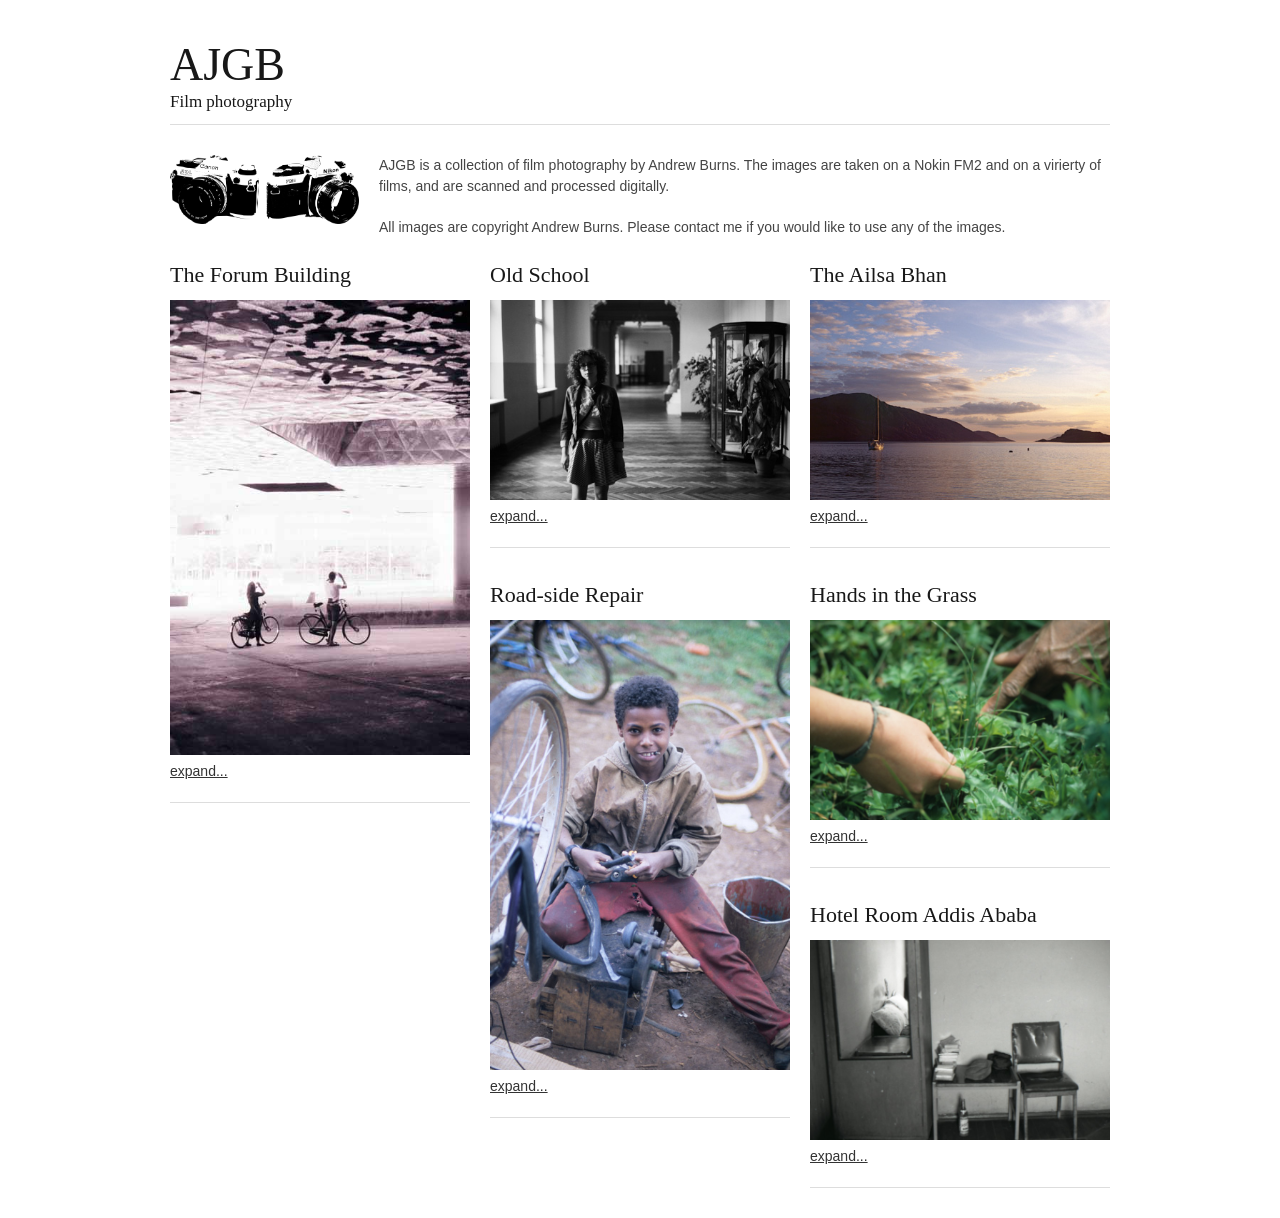
<file: index.html>
<!DOCTYPE html>
<!--[if lt IE 7 ]><html class="ie ie6" lang="en"> <![endif]-->
<!--[if IE 7 ]><html class="ie ie7" lang="en"> <![endif]-->
<!--[if IE 8 ]><html class="ie ie8" lang="en"> <![endif]-->
<!--[if (gte IE 9)|!(IE)]><!--><html lang="en"> <!--<![endif]-->
<head>

	<!-- Basic Page Needs
  ================================================== -->
	<meta charset="utf-8">
	<title>AJGB film photography</title>
	<meta name="description" content="">
	<meta name="author" content="Andrew Burns">

	<!-- Mobile Specific Metas
  ================================================== -->
	<meta name="viewport" content="width=device-width, initial-scale=1, maximum-scale=1">

	<!-- CSS
  ================================================== -->
	<link rel="stylesheet" href="stylesheets/base.css">
	<link rel="stylesheet" href="stylesheets/skeleton.css">
	<link rel="stylesheet" href="stylesheets/layout.css">

	<!--[if lt IE 9]>
		<script src="http://html5shim.googlecode.com/svn/trunk/html5.js"></script>
	<![endif]-->

	<!-- Favicons
	================================================== -->
	<link rel="shortcut icon" href="images/favicon.ico">
	<link rel="apple-touch-icon" href="images/apple-touch-icon.png">
	<link rel="apple-touch-icon" sizes="72x72" href="images/apple-touch-icon-72x72.png">
	<link rel="apple-touch-icon" sizes="114x114" href="images/apple-touch-icon-114x114.png">

</head>
<body>


	<!-- Primary Page Layout
	================================================== -->

	<!-- Delete everything in this .container and get started on your own site! -->

	<div class="container">
		<div class="sixteen columns">
			<h1 class="remove-bottom" style="margin-top: 40px">AJGB</h1>
			<h5>Film photography</h5>
			<hr />
		<img src="images/cameras.png" alt="cameras" style="width: 189px; margin-right: 20px;" align="left">
		<p>AJGB is a collection of film photography by Andrew Burns. The images are taken on a Nokin FM2 and on a virierty of films, and are scanned and processed digitally.</p>
		<p>All images are copyright Andrew Burns. Please contact me if you would like to use any of the images.</p>
		</div>
		<div id="the-forum-building" class="one-third column feature">
			<h3>The Forum Building</h3>
			<a href="20140806-post-0001.html">
				<img src="images/thumbnails/20140806-blog_image-0001.jpg">
				<p>expand...</p>
			</a>
			<hr />
		</div>
		<div id="old-school" class="one-third column feature">
			<h3>Old School</h3>
			<a href="20140806-post-0002.html">
				<img src="images/thumbnails/20140806-blog_image-0002.jpg">
				<p>expand...</p>
			</a>
			<hr />
		</div>
		<div id="the-ailsa-bhan" class="one-third column feature">
			<h3>The Ailsa Bhan</h3>
			<a href="20140816-post-0003.html">
				<img src="images/thumbnails/20140816-blog_image-0003.jpg">
				<p>expand...</p>
			</a>
			<hr />
		</div>
		<div id="road-side-repair" class="one-third column feature">
			<h3>Road-side Repair</h3>
			<a href="20140816-post-0004.html">
				<img src="images/thumbnails/20140816-blog_image-0004.jpg">
				<p>expand...</p>
			</a>
			<hr />
		</div>
		<div id="hands-in-the-grass" class="one-third column feature">
			<h3>Hands in the Grass</h3>
			<a href="20261115-post-0005.html">
				<img src="images/thumbnails/20261118-blog_image-0005.jpg">
				<p>expand...</p>
			</a>
			<hr />
		</div>
		<div id="hotel-room-addis-ababa" class="one-third column feature">
			<h3>Hotel Room Addis Ababa</h3>
			<a href="20261115-post-0006.html">
				<img src="images/thumbnails/20261118-blog_image-0006.jpg">
				<p>expand...</p>
			</a>
			<hr />
		</div>
	</div><!-- container -->


<!-- End Document
================================================== -->
</body>
</html>

<!-- Java Scripts
================================================== -->
<script>
  (function(i,s,o,g,r,a,m){i['GoogleAnalyticsObject']=r;i[r]=i[r]||function(){
  (i[r].q=i[r].q||[]).push(arguments)},i[r].l=1*new Date();a=s.createElement(o),
  m=s.getElementsByTagName(o)[0];a.async=1;a.src=g;m.parentNode.insertBefore(a,m)
  })(window,document,'script','//www.google-analytics.com/analytics.js','ga');

  ga('create', 'UA-6779335-5', 'auto');
  ga('send', 'pageview');

</script>
</file>
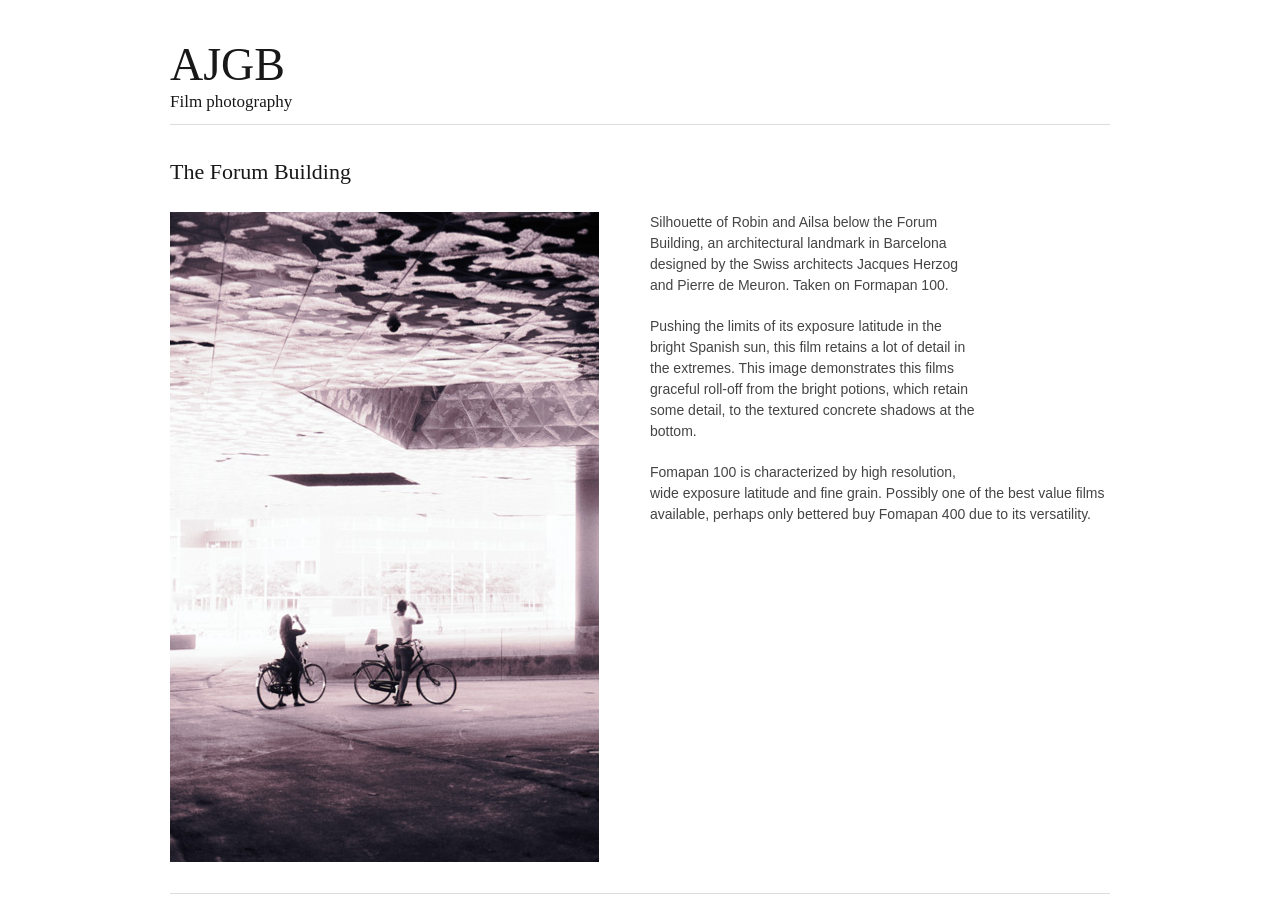
<file: 20140806-post-0001.html>
<!DOCTYPE html>
<!--[if lt IE 7 ]><html class="ie ie6" lang="en"> <![endif]-->
<!--[if IE 7 ]><html class="ie ie7" lang="en"> <![endif]-->
<!--[if IE 8 ]><html class="ie ie8" lang="en"> <![endif]-->
<!--[if (gte IE 9)|!(IE)]><!--><html lang="en"> <!--<![endif]-->
<head>

	<!-- Basic Page Needs
  ================================================== -->
	<meta charset="utf-8">
	<title>AJGB film photography</title>
	<meta name="description" content="">
	<meta name="author" content="Andrew Burns">

	<!-- Mobile Specific Metas
  ================================================== -->
	<meta name="viewport" content="width=device-width, initial-scale=1, maximum-scale=1">

	<!-- CSS
  ================================================== -->
	<link rel="stylesheet" href="stylesheets/base.css">
	<link rel="stylesheet" href="stylesheets/skeleton.css">
	<link rel="stylesheet" href="stylesheets/layout.css">

	<!--[if lt IE 9]>
		<script src="http://html5shim.googlecode.com/svn/trunk/html5.js"></script>
	<![endif]-->

	<!-- Favicons
	================================================== -->
	<link rel="shortcut icon" href="images/favicon.ico">
	<link rel="apple-touch-icon" href="images/apple-touch-icon.png">
	<link rel="apple-touch-icon" sizes="72x72" href="images/apple-touch-icon-72x72.png">
	<link rel="apple-touch-icon" sizes="114x114" href="images/apple-touch-icon-114x114.png">
	
	<!-- Open Graph tags
	================================================== -->
	<meta property="og:title" content="The Forum Building" />
	<meta property="og:url" content="http://andrew.jgburns.net/20140806-post-0001.html" />
	<meta property="og:description" content="Silhouette of Robin and Ailsa below the Form Building, an architectural landmark in Barcelona designed by the Swiss architects Jacques Herzog and Pierre de Meuron. Taken on Formapan 100." />
	<meta property="fb:app_id" content="806326672734657" />
	<meta property="og:image" content="http://andrew.jgburns.net/images/blog/20140806-blog_image-0001.jpg" />

</head>
<body>



	<!-- Primary Page Layout
	================================================== -->

	<!-- Delete everything in this .container and get started on your own site! -->

	<div class="container">
		<div class="sixteen columns">
			<h1 class="remove-bottom" style="margin-top: 40px">AJGB</h1>
			<h5>Film photography</h5>
			<hr />
			<h3>The Forum Building</h3>
			<div class="fb-like" data-href="http://andrew.jgburns.net/20140806-post-0001.html" data-layout="standard" data-action="like" data-show-faces="false" data-share="true"></div>
		</div>
		<div class="eight columns post">
			<a href="index.html#the-forum-building">
				<img src="images/blog/20140806-blog_image-0001.jpg">
			</a>
		</div>
		<div class="eight columns post">
			<iframe class="affiliate" style="width:120px;height:240px;" marginwidth="0" marginheight="0" scrolling="no" frameborder="0" src="//ws-eu.amazon-adsystem.com/widgets/q?ServiceVersion=20070822&OneJS=1&Operation=GetAdHtml&MarketPlace=GB&source=ac&ref=tf_til&ad_type=product_link&tracking_id=ajgfilpho-21&marketplace=amazon&region=GB&placement=B00K0ITX46&asins=B00K0ITX46&linkId=&show_border=true&link_opens_in_new_window=true"></iframe>
			<p>
				Silhouette of Robin and Ailsa below the Forum Building, an architectural landmark in Barcelona designed by the Swiss architects Jacques Herzog and Pierre de Meuron. Taken on Formapan 100.
			</p>
			<p>
				Pushing the limits of its exposure latitude in the bright Spanish sun, this film retains a lot of detail in the extremes. This image demonstrates this films graceful roll-off from the bright potions, which retain some detail, to the textured concrete shadows at the bottom.
			</p>
			<p>
				Fomapan 100 is characterized by high resolution, wide exposure latitude and fine grain. Possibly one of the best value films available, perhaps only bettered buy Fomapan 400 due to its versatility.
			</p>
		</div>
		<div class="sixteen columns">
			<hr />
		</div>
	</div><!-- container -->


<!-- End Document
================================================== -->
</body>
</html>

<!-- Java Scripts
================================================== -->
<script>
(function(d, s, id) {
  var js, fjs = d.getElementsByTagName(s)[0];
  if (d.getElementById(id)) return;
  js = d.createElement(s); js.id = id;
  js.src = "//connect.facebook.net/en_GB/sdk.js#xfbml=1&appId=806326672734657&version=v2.0";
  fjs.parentNode.insertBefore(js, fjs);
}(document, 'script', 'facebook-jssdk'));
</script>
<script>
  (function(i,s,o,g,r,a,m){i['GoogleAnalyticsObject']=r;i[r]=i[r]||function(){
  (i[r].q=i[r].q||[]).push(arguments)},i[r].l=1*new Date();a=s.createElement(o),
  m=s.getElementsByTagName(o)[0];a.async=1;a.src=g;m.parentNode.insertBefore(a,m)
  })(window,document,'script','//www.google-analytics.com/analytics.js','ga');

  ga('create', 'UA-6779335-5', 'auto');
  ga('send', 'pageview');

</script>
</file>
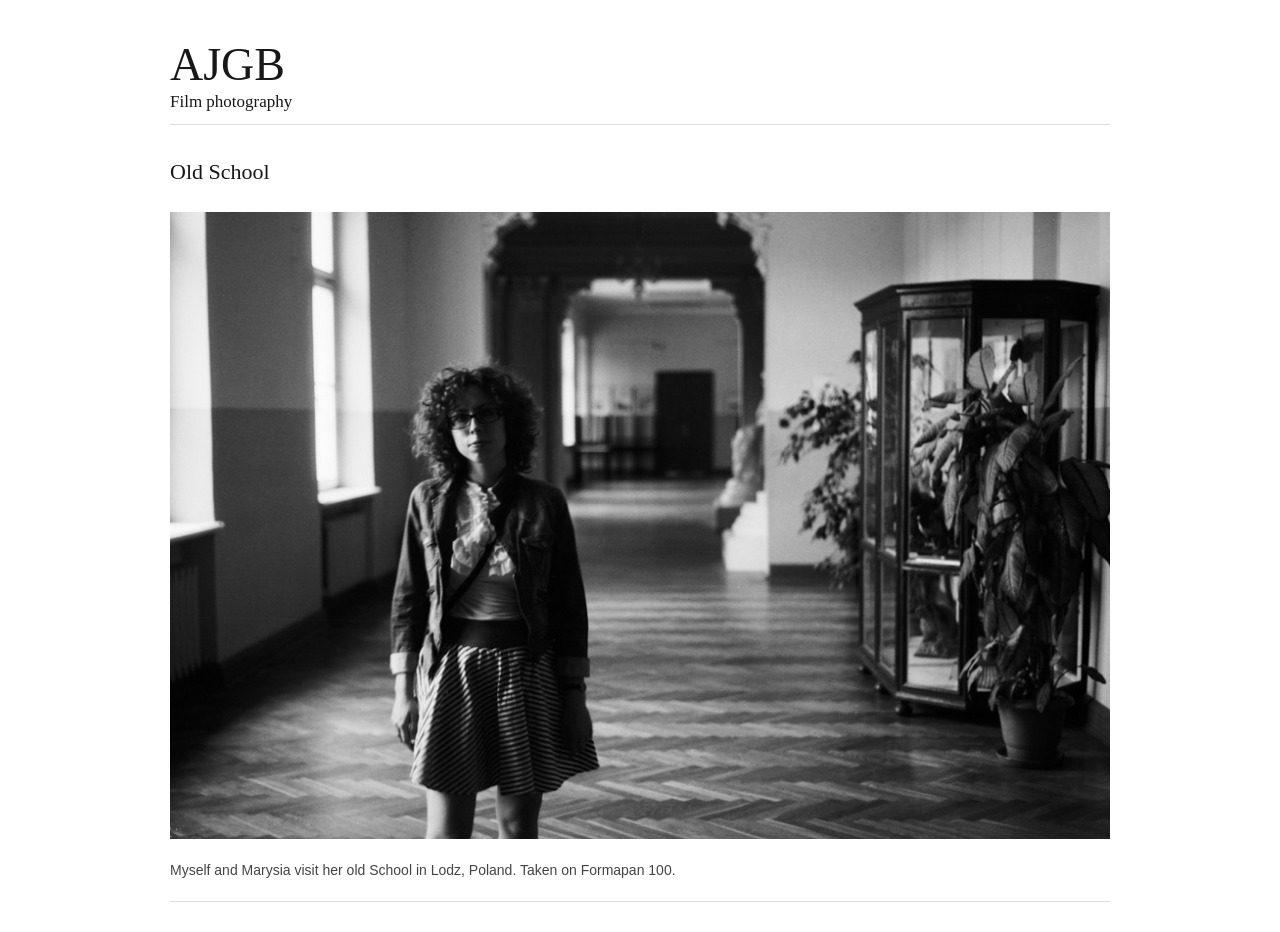
<file: 20140806-post-0002.html>
<!DOCTYPE html>
<!--[if lt IE 7 ]><html class="ie ie6" lang="en"> <![endif]-->
<!--[if IE 7 ]><html class="ie ie7" lang="en"> <![endif]-->
<!--[if IE 8 ]><html class="ie ie8" lang="en"> <![endif]-->
<!--[if (gte IE 9)|!(IE)]><!--><html lang="en"> <!--<![endif]-->
<head>

	<!-- Basic Page Needs
  ================================================== -->
	<meta charset="utf-8">
	<title>AJGB film photography</title>
	<meta name="description" content="">
	<meta name="author" content="Andrew Burns">

	<!-- Mobile Specific Metas
  ================================================== -->
	<meta name="viewport" content="width=device-width, initial-scale=1, maximum-scale=1">

	<!-- CSS
  ================================================== -->
	<link rel="stylesheet" href="stylesheets/base.css">
	<link rel="stylesheet" href="stylesheets/skeleton.css">
	<link rel="stylesheet" href="stylesheets/layout.css">

	<!--[if lt IE 9]>
		<script src="http://html5shim.googlecode.com/svn/trunk/html5.js"></script>
	<![endif]-->

	<!-- Favicons
	================================================== -->
	<link rel="shortcut icon" href="images/favicon.ico">
	<link rel="apple-touch-icon" href="images/apple-touch-icon.png">
	<link rel="apple-touch-icon" sizes="72x72" href="images/apple-touch-icon-72x72.png">
	<link rel="apple-touch-icon" sizes="114x114" href="images/apple-touch-icon-114x114.png">
	
	<!-- Open Graph tags
	================================================== -->
	<meta property="og:title" content="Old school" />
	<meta property="og:url" content="http://andrew.jgburns.net/20140806-post-0002.html" />
	<meta property="og:description" content="Myself and Marysia visit her old School in Lodz, Poland. Taken on Formapan 100." />
	<meta property="fb:app_id" content="806326672734657" />
	<meta property="og:image" content="http://andrew.jgburns.net/images/blog/20140806-blog_image-0002.jpg" />

	
</head>
<body>
<div id="fb-root"></div>


	<!-- Primary Page Layout
	================================================== -->

	<!-- Delete everything in this .container and get started on your own site! -->

	<div class="container">
		<div class="sixteen columns">
			<h1 class="remove-bottom" style="margin-top: 40px">AJGB</h1>
			<h5>Film photography</h5>
			<hr />
			<h3>Old School</h3>
			<div class="fb-like" data-href="http://andrew.jgburns.net/20140806-post-0002.html" data-layout="standard" data-action="like" data-show-faces="false" data-share="true"></div>
		</div>
		<div class="sixteen columns post">
			<a href="index.html#old-school">
				<img src="images/blog/20140806-blog_image-0002.jpg">
			</a>
		</div>
		<div class="sixteen columns post">
			<p>Myself and Marysia visit her old School in Lodz, Poland. Taken  on Formapan 100.</p>
			<hr />
		</div>
	</div><!-- container -->


<!-- End Document
================================================== -->
</body>
</html>

<!-- Java Scripts
================================================== -->
<script>
(function(d, s, id) {
  var js, fjs = d.getElementsByTagName(s)[0];
  if (d.getElementById(id)) return;
  js = d.createElement(s); js.id = id;
  js.src = "//connect.facebook.net/en_GB/sdk.js#xfbml=1&appId=806326672734657&version=v2.0";
  fjs.parentNode.insertBefore(js, fjs);
}(document, 'script', 'facebook-jssdk'));
</script>
<script>
  (function(i,s,o,g,r,a,m){i['GoogleAnalyticsObject']=r;i[r]=i[r]||function(){
  (i[r].q=i[r].q||[]).push(arguments)},i[r].l=1*new Date();a=s.createElement(o),
  m=s.getElementsByTagName(o)[0];a.async=1;a.src=g;m.parentNode.insertBefore(a,m)
  })(window,document,'script','//www.google-analytics.com/analytics.js','ga');

  ga('create', 'UA-6779335-5', 'auto');
  ga('send', 'pageview');

</script>
</file>
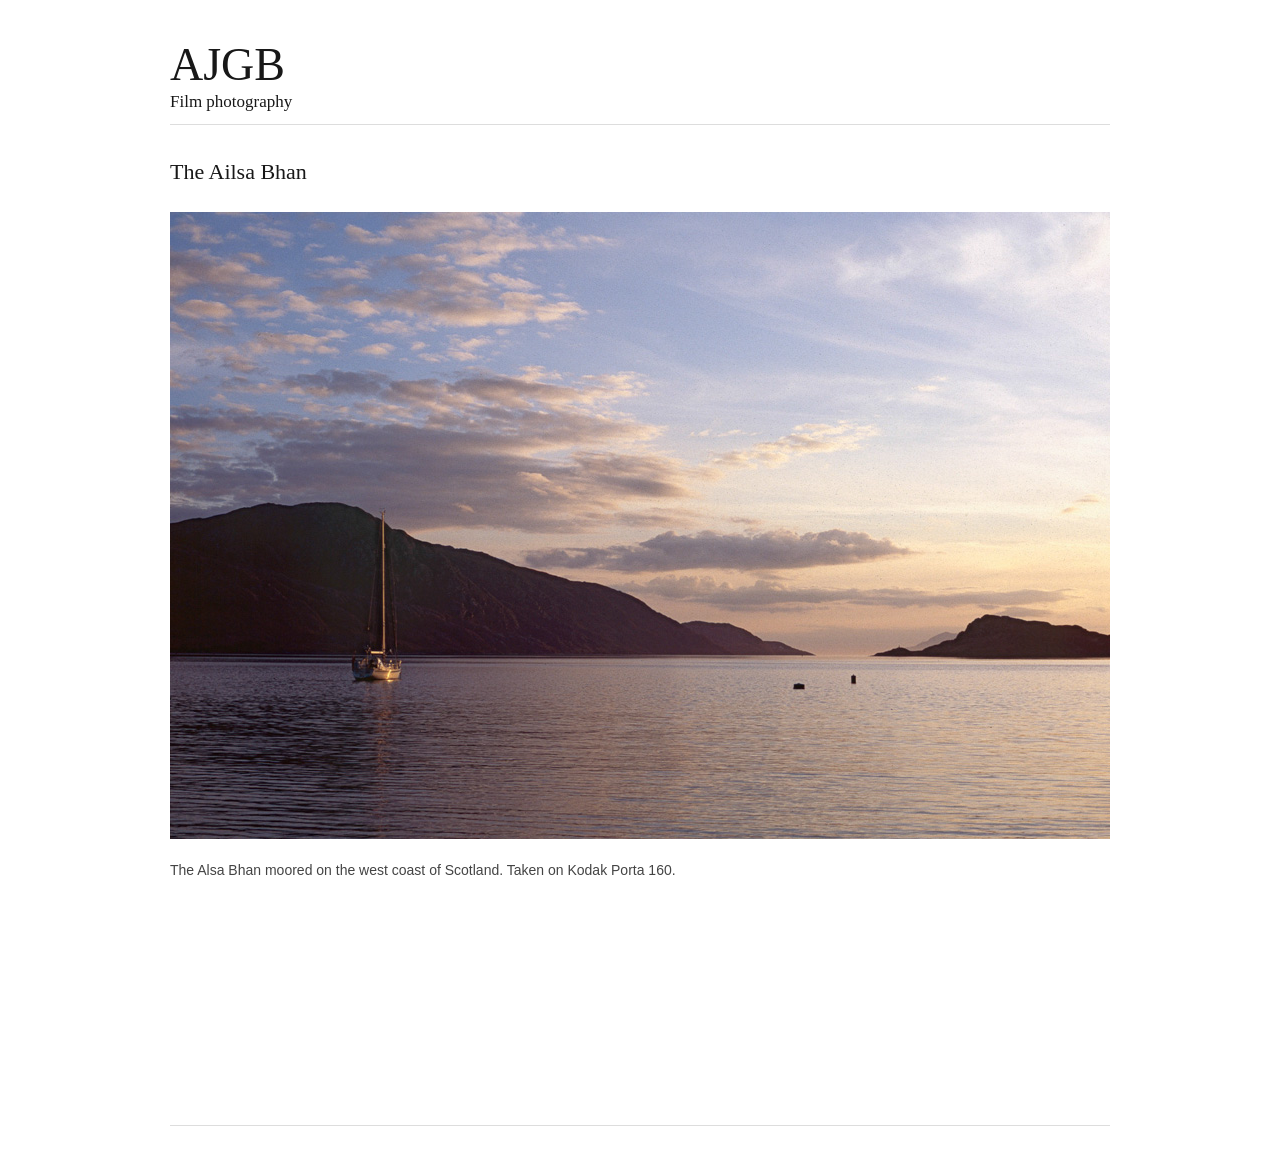
<file: 20140816-post-0003.html>
<!DOCTYPE html>
<!--[if lt IE 7 ]><html class="ie ie6" lang="en"> <![endif]-->
<!--[if IE 7 ]><html class="ie ie7" lang="en"> <![endif]-->
<!--[if IE 8 ]><html class="ie ie8" lang="en"> <![endif]-->
<!--[if (gte IE 9)|!(IE)]><!--><html lang="en"> <!--<![endif]-->
<head>

	<!-- Basic Page Needs
  ================================================== -->
	<meta charset="utf-8">
	<title>AJGB film photography</title>
	<meta name="description" content="">
	<meta name="author" content="Andrew Burns">

	<!-- Mobile Specific Metas
  ================================================== -->
	<meta name="viewport" content="width=device-width, initial-scale=1, maximum-scale=1">

	<!-- CSS
  ================================================== -->
	<link rel="stylesheet" href="stylesheets/base.css">
	<link rel="stylesheet" href="stylesheets/skeleton.css">
	<link rel="stylesheet" href="stylesheets/layout.css">

	<!--[if lt IE 9]>
		<script src="http://html5shim.googlecode.com/svn/trunk/html5.js"></script>
	<![endif]-->

	<!-- Favicons
	================================================== -->
	<link rel="shortcut icon" href="images/favicon.ico">
	<link rel="apple-touch-icon" href="images/apple-touch-icon.png">
	<link rel="apple-touch-icon" sizes="72x72" href="images/apple-touch-icon-72x72.png">
	<link rel="apple-touch-icon" sizes="114x114" href="images/apple-touch-icon-114x114.png">
	
	<!-- Open Graph tags
	================================================== -->
	<meta property="og:title" content="Ailsa Bhan" />
	<meta property="og:url" content="http://andrew.jgburns.net/20140816-post-0003.html" />
	<meta property="og:description" content="The Alsa Bhan moored on the west coast of Scotland. Taken  on Kodak Porta 160." />
	<meta property="fb:app_id" content="806326672734657" />
	<meta property="og:image" content="http://andrew.jgburns.net/images/blog/20140816-blog_image-0003.jpg" />

	
</head>
<body>
<div id="fb-root"></div>


	<!-- Primary Page Layout
	================================================== -->

	<!-- Delete everything in this .container and get started on your own site! -->

	<div class="container">
		<div class="sixteen columns">
			<h1 class="remove-bottom" style="margin-top: 40px">AJGB</h1>
			<h5>Film photography</h5>
			<hr />
			<h3>The Ailsa Bhan</h3>
			<div class="fb-like" data-href="http://andrew.jgburns.net/20140816-post-0003.html" data-layout="standard" data-action="like" data-show-faces="false" data-share="true"></div>
		</div>
		<div class="sixteen columns post">
			<a href="index.html#the-ailsa-bhan">
				<img src="images/blog/20140816-blog_image-0003.jpg">
			</a>
		</div>
		<div class="sixteen columns post">
			<iframe class="affiliate" style="width:120px;height:240px;" marginwidth="0" marginheight="0" scrolling="no" frameborder="0" src="//ws-eu.amazon-adsystem.com/widgets/q?ServiceVersion=20070822&OneJS=1&Operation=GetAdHtml&MarketPlace=GB&source=ac&ref=tf_til&ad_type=product_link&tracking_id=ajgfilpho-21&marketplace=amazon&region=GB&placement=B004RIC11C&asins=B004RIC11C&linkId=&show_border=true&link_opens_in_new_window=true"></iframe>
			<p>The Alsa Bhan moored on the west coast of Scotland. Taken  on Kodak Porta 160.</p>
		</div>
		<div class="sixteen columns">
			<hr />
		</div>
	</div><!-- container -->


<!-- End Document
================================================== -->
</body>
</html>

<!-- Java Scripts
================================================== -->
<script>
(function(d, s, id) {
  var js, fjs = d.getElementsByTagName(s)[0];
  if (d.getElementById(id)) return;
  js = d.createElement(s); js.id = id;
  js.src = "//connect.facebook.net/en_GB/sdk.js#xfbml=1&appId=806326672734657&version=v2.0";
  fjs.parentNode.insertBefore(js, fjs);
}(document, 'script', 'facebook-jssdk'));
</script>
<script>
  (function(i,s,o,g,r,a,m){i['GoogleAnalyticsObject']=r;i[r]=i[r]||function(){
  (i[r].q=i[r].q||[]).push(arguments)},i[r].l=1*new Date();a=s.createElement(o),
  m=s.getElementsByTagName(o)[0];a.async=1;a.src=g;m.parentNode.insertBefore(a,m)
  })(window,document,'script','//www.google-analytics.com/analytics.js','ga');

  ga('create', 'UA-6779335-5', 'auto');
  ga('send', 'pageview');

</script>
</file>
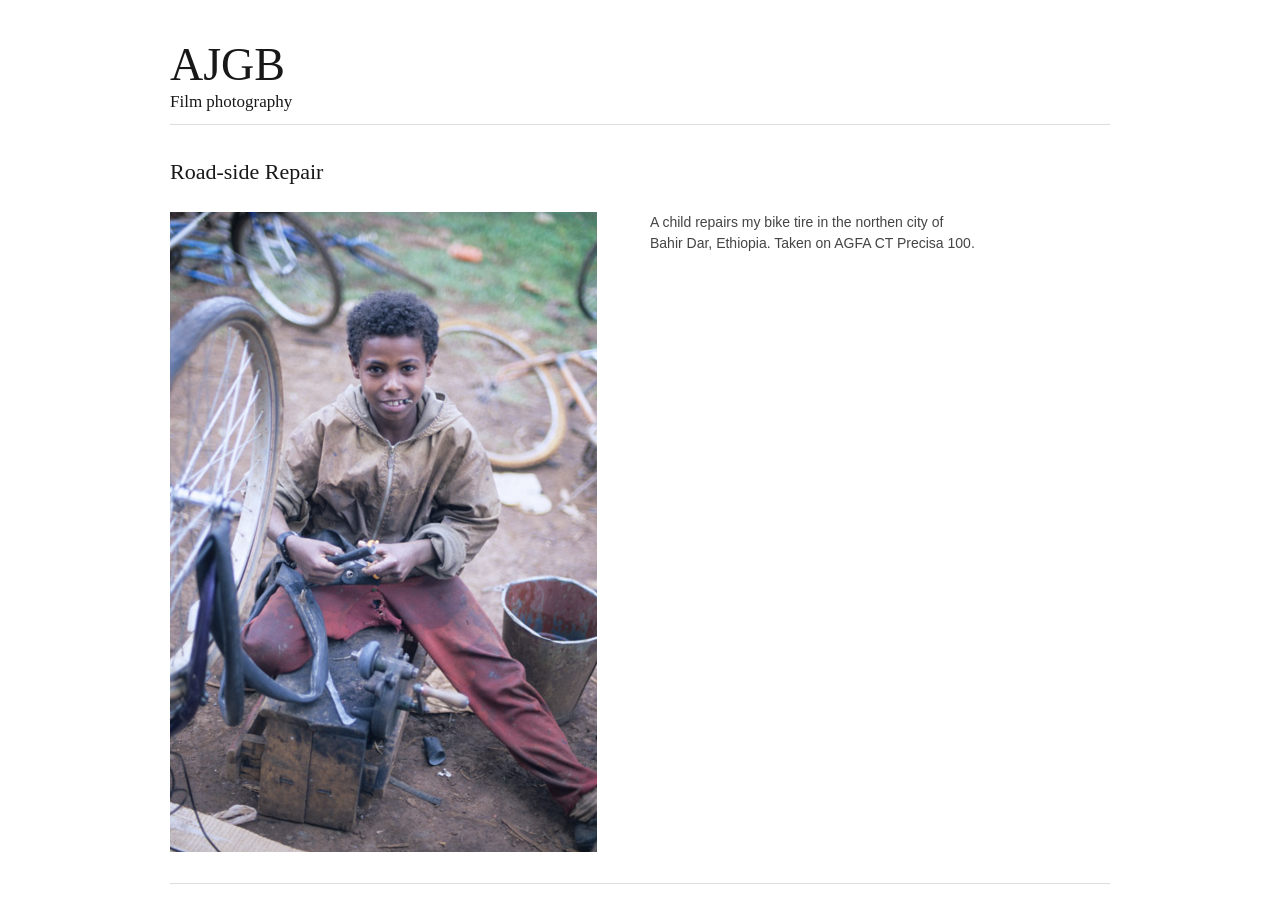
<file: 20140816-post-0004.html>
<!DOCTYPE html>
<!--[if lt IE 7 ]><html class="ie ie6" lang="en"> <![endif]-->
<!--[if IE 7 ]><html class="ie ie7" lang="en"> <![endif]-->
<!--[if IE 8 ]><html class="ie ie8" lang="en"> <![endif]-->
<!--[if (gte IE 9)|!(IE)]><!--><html lang="en"> <!--<![endif]-->
<head>

	<!-- Basic Page Needs
  ================================================== -->
	<meta charset="utf-8">
	<title>AJGB film photography</title>
	<meta name="description" content="">
	<meta name="author" content="Andrew Burns">

	<!-- Mobile Specific Metas
  ================================================== -->
	<meta name="viewport" content="width=device-width, initial-scale=1, maximum-scale=1">

	<!-- CSS
  ================================================== -->
	<link rel="stylesheet" href="stylesheets/base.css">
	<link rel="stylesheet" href="stylesheets/skeleton.css">
	<link rel="stylesheet" href="stylesheets/layout.css">

	<!--[if lt IE 9]>
		<script src="http://html5shim.googlecode.com/svn/trunk/html5.js"></script>
	<![endif]-->

	<!-- Favicons
	================================================== -->
	<link rel="shortcut icon" href="images/favicon.ico">
	<link rel="apple-touch-icon" href="images/apple-touch-icon.png">
	<link rel="apple-touch-icon" sizes="72x72" href="images/apple-touch-icon-72x72.png">
	<link rel="apple-touch-icon" sizes="114x114" href="images/apple-touch-icon-114x114.png">
	
	<!-- Open Graph tags
	================================================== -->
	<meta property="og:title" content="Road-side repair" />
	<meta property="og:url" content="http://andrew.jgburns.net/20140816-post-0004.html" />
	<meta property="og:description" content="A child repairs my bike tire in the northen city of Bahir Dar, Ethiopia. Taken on AGFA CT precisa 100." />
	<meta property="fb:app_id" content="806326672734657" />
	<meta property="og:image" content="http://andrew.jgburns.net/images/blog/20140816-blog_image-0004.jpg" />

	
</head>
<body>
<div id="fb-root"></div>


	<!-- Primary Page Layout
	================================================== -->

	<!-- Delete everything in this .container and get started on your own site! -->

	<div class="container">
		<div class="sixteen columns">
			<h1 class="remove-bottom" style="margin-top: 40px">AJGB</h1>
			<h5>Film photography</h5>
			<hr />
			<h3>Road-side Repair</h3>
			<div class="fb-like" data-href="http://andrew.jgburns.net/20140816-post-0004.html" data-layout="standard" data-action="like" data-show-faces="false" data-share="true"></div>
		</div>
		<div class="eight columns post">
			<a href="index.html#road-side-repair">
				<img src="images/blog/20140816-blog_image-0004.jpg">
			</a>
		</div>
		<div class="eight columns post">
			<iframe class="affiliate" style="width:120px;height:240px;" marginwidth="0" marginheight="0" scrolling="no" frameborder="0" src="//ws-eu.amazon-adsystem.com/widgets/q?ServiceVersion=20070822&OneJS=1&Operation=GetAdHtml&MarketPlace=GB&source=ac&ref=tf_til&ad_type=product_link&tracking_id=ajgfilpho-21&marketplace=amazon&region=GB&placement=B007ML5KD2&asins=B007ML5KD2&linkId=&show_border=true&link_opens_in_new_window=true"></iframe>
			<p>A child repairs my bike tire in the northen city of Bahir Dar, Ethiopia. Taken on AGFA CT Precisa 100.</p>
		</div>
		<div class="sixteen columns">
			<hr />
		</div>
	</div><!-- container -->


<!-- End Document
================================================== -->
</body>
</html>

<!-- Java Scripts
================================================== -->
<script>
(function(d, s, id) {
  var js, fjs = d.getElementsByTagName(s)[0];
  if (d.getElementById(id)) return;
  js = d.createElement(s); js.id = id;
  js.src = "//connect.facebook.net/en_GB/sdk.js#xfbml=1&appId=806326672734657&version=v2.0";
  fjs.parentNode.insertBefore(js, fjs);
}(document, 'script', 'facebook-jssdk'));
</script>
<script>
  (function(i,s,o,g,r,a,m){i['GoogleAnalyticsObject']=r;i[r]=i[r]||function(){
  (i[r].q=i[r].q||[]).push(arguments)},i[r].l=1*new Date();a=s.createElement(o),
  m=s.getElementsByTagName(o)[0];a.async=1;a.src=g;m.parentNode.insertBefore(a,m)
  })(window,document,'script','//www.google-analytics.com/analytics.js','ga');

  ga('create', 'UA-6779335-5', 'auto');
  ga('send', 'pageview');

</script>
</file>
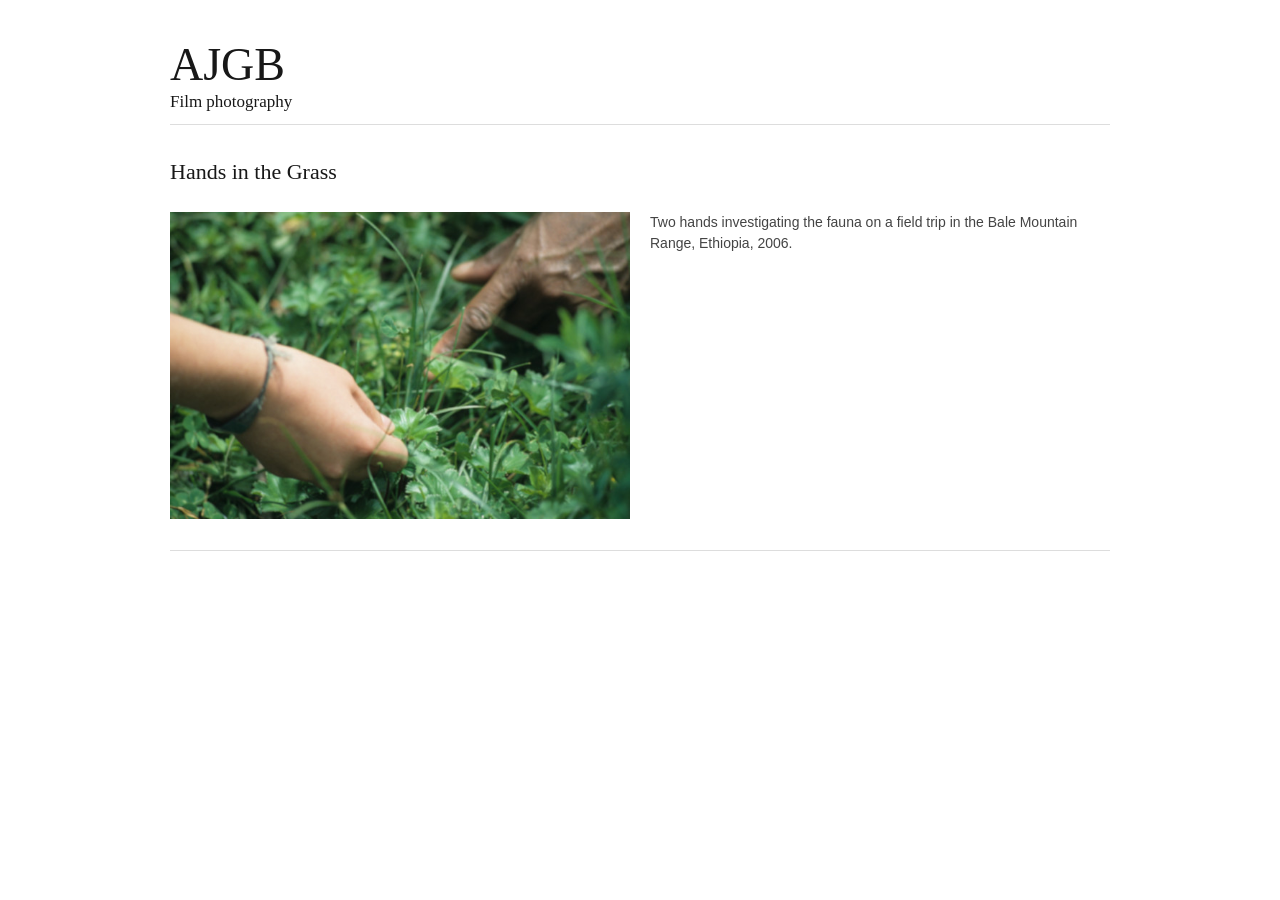
<file: 20261115-post-0005.html>
<!DOCTYPE html>
<!--[if lt IE 7 ]><html class="ie ie6" lang="en"> <![endif]-->
<!--[if IE 7 ]><html class="ie ie7" lang="en"> <![endif]-->
<!--[if IE 8 ]><html class="ie ie8" lang="en"> <![endif]-->
<!--[if (gte IE 9)|!(IE)]><!--><html lang="en"> <!--<![endif]-->
<head>

	<!-- Basic Page Needs
  ================================================== -->
	<meta charset="utf-8">
	<title>AJGB film photography</title>
	<meta name="description" content="">
	<meta name="author" content="Andrew Burns">

	<!-- Mobile Specific Metas
  ================================================== -->
	<meta name="viewport" content="width=device-width, initial-scale=1, maximum-scale=1">

	<!-- CSS
  ================================================== -->
	<link rel="stylesheet" href="stylesheets/base.css">
	<link rel="stylesheet" href="stylesheets/skeleton.css">
	<link rel="stylesheet" href="stylesheets/layout.css">

	<!--[if lt IE 9]>
		<script src="http://html5shim.googlecode.com/svn/trunk/html5.js"></script>
	<![endif]-->

	<!-- Favicons
	================================================== -->
	<link rel="shortcut icon" href="images/favicon.ico">
	<link rel="apple-touch-icon" href="images/apple-touch-icon.png">
	<link rel="apple-touch-icon" sizes="72x72" href="images/apple-touch-icon-72x72.png">
	<link rel="apple-touch-icon" sizes="114x114" href="images/apple-touch-icon-114x114.png">
	
	<!-- Open Graph tags
	================================================== -->
	<meta property="og:title" content="Road-side repair" />
	<meta property="og:url" content="http://andrew.jgburns.net/20140816-post-0004.html" />
	<meta property="og:description" content="A child repairs my bike tire in the northen city of Bahir Dar, Ethiopia. Taken on AGFA CT precisa 100." />
	<meta property="fb:app_id" content="806326672734657" />
	<meta property="og:image" content="http://andrew.jgburns.net/images/blog/20140816-blog_image-0004.jpg" />

	
</head>
<body>
<div id="fb-root"></div>


	<!-- Primary Page Layout
	================================================== -->

	<!-- Delete everything in this .container and get started on your own site! -->

	<div class="container">
		<div class="sixteen columns">
			<h1 class="remove-bottom" style="margin-top: 40px">AJGB</h1>
			<h5>Film photography</h5>
			<hr />
			<h3>Hands in the Grass</h3>
			<div class="fb-like" data-href="http://andrew.jgburns.net/20261115-post-0005.html" data-layout="standard" data-action="like" data-show-faces="false" data-share="true"></div>
		</div>
		<div class="eight columns post">
			<a href="index.html#hands-in-the-grass">
				<img src="images/blog/20261118-blog_image-0005.jpg">
			</a>
		</div>
		<div class="eight columns post">
			<p>Two hands investigating the fauna on a field trip in the Bale Mountain Range, Ethiopia, 2006.</p>
		</div>
		<div class="sixteen columns">
			<hr />
		</div>
	</div><!-- container -->


<!-- End Document
================================================== -->
</body>
</html>

<!-- Java Scripts
================================================== -->
<script>
(function(d, s, id) {
  var js, fjs = d.getElementsByTagName(s)[0];
  if (d.getElementById(id)) return;
  js = d.createElement(s); js.id = id;
  js.src = "//connect.facebook.net/en_GB/sdk.js#xfbml=1&appId=806326672734657&version=v2.0";
  fjs.parentNode.insertBefore(js, fjs);
}(document, 'script', 'facebook-jssdk'));
</script>
<script>
  (function(i,s,o,g,r,a,m){i['GoogleAnalyticsObject']=r;i[r]=i[r]||function(){
  (i[r].q=i[r].q||[]).push(arguments)},i[r].l=1*new Date();a=s.createElement(o),
  m=s.getElementsByTagName(o)[0];a.async=1;a.src=g;m.parentNode.insertBefore(a,m)
  })(window,document,'script','//www.google-analytics.com/analytics.js','ga');

  ga('create', 'UA-6779335-5', 'auto');
  ga('send', 'pageview');

</script>
</file>
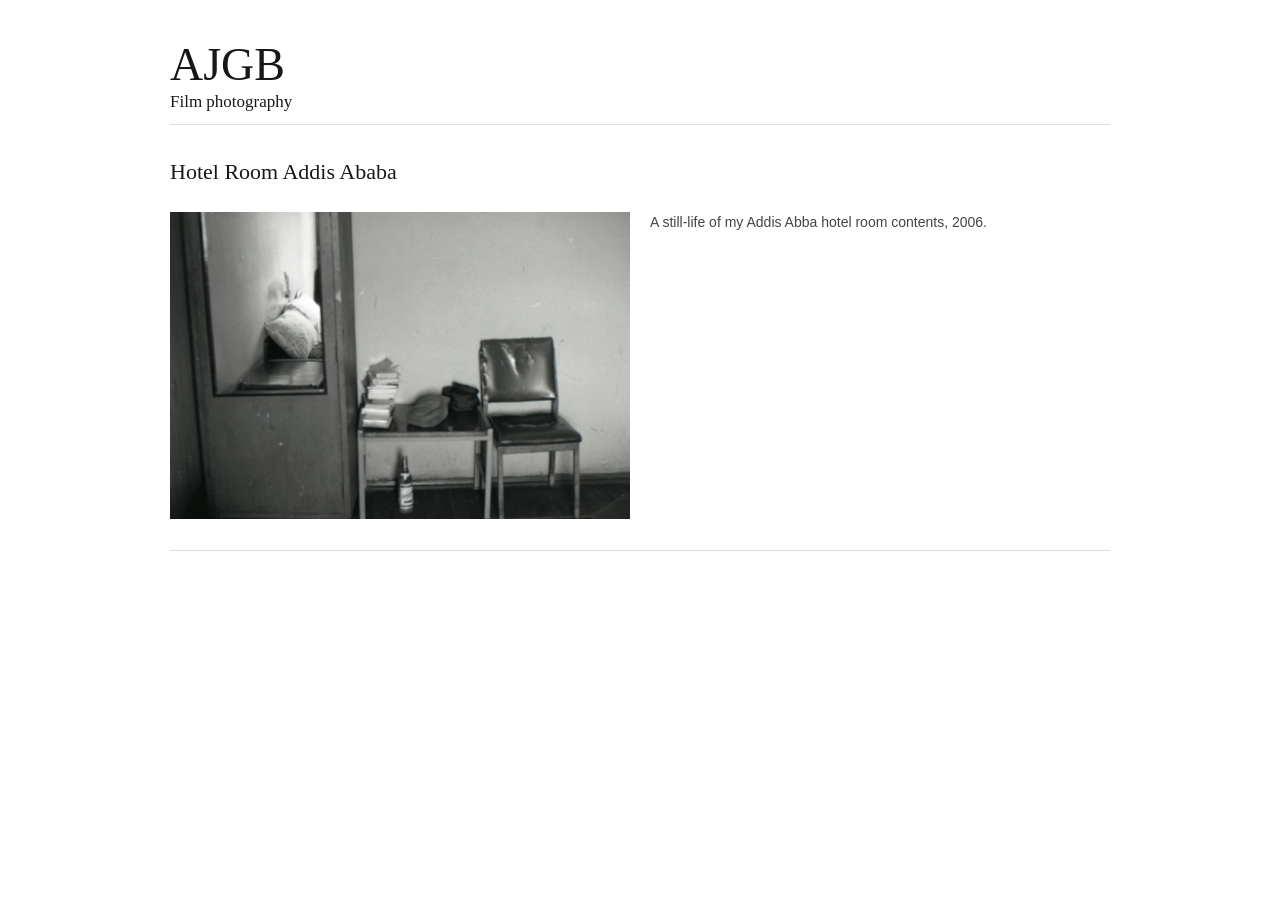
<file: 20261115-post-0006.html>
<!DOCTYPE html>
<!--[if lt IE 7 ]><html class="ie ie6" lang="en"> <![endif]-->
<!--[if IE 7 ]><html class="ie ie7" lang="en"> <![endif]-->
<!--[if IE 8 ]><html class="ie ie8" lang="en"> <![endif]-->
<!--[if (gte IE 9)|!(IE)]><!--><html lang="en"> <!--<![endif]-->
<head>

	<!-- Basic Page Needs
  ================================================== -->
	<meta charset="utf-8">
	<title>AJGB film photography</title>
	<meta name="description" content="">
	<meta name="author" content="Andrew Burns">

	<!-- Mobile Specific Metas
  ================================================== -->
	<meta name="viewport" content="width=device-width, initial-scale=1, maximum-scale=1">

	<!-- CSS
  ================================================== -->
	<link rel="stylesheet" href="stylesheets/base.css">
	<link rel="stylesheet" href="stylesheets/skeleton.css">
	<link rel="stylesheet" href="stylesheets/layout.css">

	<!--[if lt IE 9]>
		<script src="http://html5shim.googlecode.com/svn/trunk/html5.js"></script>
	<![endif]-->

	<!-- Favicons
	================================================== -->
	<link rel="shortcut icon" href="images/favicon.ico">
	<link rel="apple-touch-icon" href="images/apple-touch-icon.png">
	<link rel="apple-touch-icon" sizes="72x72" href="images/apple-touch-icon-72x72.png">
	<link rel="apple-touch-icon" sizes="114x114" href="images/apple-touch-icon-114x114.png">
	
	<!-- Open Graph tags
	================================================== -->
	<meta property="og:title" content="Road-side repair" />
	<meta property="og:url" content="http://andrew.jgburns.net/20140816-post-0004.html" />
	<meta property="og:description" content="A child repairs my bike tire in the northen city of Bahir Dar, Ethiopia. Taken on AGFA CT precisa 100." />
	<meta property="fb:app_id" content="806326672734657" />
	<meta property="og:image" content="http://andrew.jgburns.net/images/blog/20140816-blog_image-0004.jpg" />

	
</head>
<body>
<div id="fb-root"></div>


	<!-- Primary Page Layout
	================================================== -->

	<!-- Delete everything in this .container and get started on your own site! -->

	<div class="container">
		<div class="sixteen columns">
			<h1 class="remove-bottom" style="margin-top: 40px">AJGB</h1>
			<h5>Film photography</h5>
			<hr />
			<h3>Hotel Room Addis Ababa</h3>
			<div class="fb-like" data-href="http://andrew.jgburns.net/20261115-post-0006.html" data-layout="standard" data-action="like" data-show-faces="false" data-share="true"></div>
		</div>
		<div class="eight columns post">
			<a href="index.html#hotel-room-addis-ababa">
				<img src="images/blog/20261118-blog_image-0006.jpg">
			</a>
		</div>
		<div class="eight columns post">
			<p>A still-life of my Addis Abba hotel room contents, 2006.</p>
		</div>
		<div class="sixteen columns">
			<hr />
		</div>
	</div><!-- container -->


<!-- End Document
================================================== -->
</body>
</html>

<!-- Java Scripts
================================================== -->
<script>
(function(d, s, id) {
  var js, fjs = d.getElementsByTagName(s)[0];
  if (d.getElementById(id)) return;
  js = d.createElement(s); js.id = id;
  js.src = "//connect.facebook.net/en_GB/sdk.js#xfbml=1&appId=806326672734657&version=v2.0";
  fjs.parentNode.insertBefore(js, fjs);
}(document, 'script', 'facebook-jssdk'));
</script>
<script>
  (function(i,s,o,g,r,a,m){i['GoogleAnalyticsObject']=r;i[r]=i[r]||function(){
  (i[r].q=i[r].q||[]).push(arguments)},i[r].l=1*new Date();a=s.createElement(o),
  m=s.getElementsByTagName(o)[0];a.async=1;a.src=g;m.parentNode.insertBefore(a,m)
  })(window,document,'script','//www.google-analytics.com/analytics.js','ga');

  ga('create', 'UA-6779335-5', 'auto');
  ga('send', 'pageview');

</script>
</file>
<file: stylesheets/base.css>
/*
* Skeleton V1.2
* Copyright 2011, Dave Gamache
* www.getskeleton.com
* Free to use under the MIT license.
* http://www.opensource.org/licenses/mit-license.php
* 6/20/2012
*/


/* Table of Content
==================================================
	#Reset & Basics
	#Basic Styles
	#Site Styles
	#Typography
	#Links
	#Lists
	#Images
	#Buttons
	#Forms
	#Misc */


/* #Reset & Basics (Inspired by E. Meyers)
================================================== */
	html, body, div, span, applet, object, iframe, h1, h2, h3, h4, h5, h6, p, blockquote, pre, a, abbr, acronym, address, big, cite, code, del, dfn, em, img, ins, kbd, q, s, samp, small, strike, strong, sub, sup, tt, var, b, u, i, center, dl, dt, dd, ol, ul, li, fieldset, form, label, legend, table, caption, tbody, tfoot, thead, tr, th, td, article, aside, canvas, details, embed, figure, figcaption, footer, header, hgroup, menu, nav, output, ruby, section, summary, time, mark, audio, video {
		margin: 0;
		padding: 0;
		border: 0;
		font-size: 100%;
		font: inherit;
		vertical-align: baseline; }
	article, aside, details, figcaption, figure, footer, header, hgroup, menu, nav, section {
		display: block; }
	body {
		line-height: 1; }
	ol, ul {
		list-style: none; }
	blockquote, q {
		quotes: none; }
	blockquote:before, blockquote:after,
	q:before, q:after {
		content: '';
		content: none; }
	table {
		border-collapse: collapse;
		border-spacing: 0; }


/* #Basic Styles
================================================== */
	body {
		background: #fff;
		font: 14px/21px "HelveticaNeue", "Helvetica Neue", Helvetica, Arial, sans-serif;
		color: #444;
		-webkit-font-smoothing: antialiased; /* Fix for webkit rendering */
		-webkit-text-size-adjust: 100%;
 }


/* #Typography
================================================== */
	h1, h2, h3, h4, h5, h6 {
		color: #181818;
		font-family: "Georgia", "Times New Roman", serif;
		font-weight: normal; }
	h1 a, h2 a, h3 a, h4 a, h5 a, h6 a { font-weight: inherit; }
	h1 { font-size: 46px; line-height: 50px; margin-bottom: 14px;}
	h2 { font-size: 35px; line-height: 40px; margin-bottom: 10px; }
	h3 { font-size: 28px; line-height: 34px; margin-bottom: 8px; }
	h4 { font-size: 21px; line-height: 30px; margin-bottom: 4px; }
	h5 { font-size: 17px; line-height: 24px; }
	h6 { font-size: 14px; line-height: 21px; }
	.subheader { color: #777; }

	p { margin: 0 0 20px 0; }
	p img { margin: 0; }
	p.lead { font-size: 21px; line-height: 27px; color: #777;  }

	em { font-style: italic; }
	strong { font-weight: bold; color: #333; }
	small { font-size: 80%; }

/*	Blockquotes  */
	blockquote, blockquote p { font-size: 17px; line-height: 24px; color: #777; font-style: italic; }
	blockquote { margin: 0 0 20px; padding: 9px 20px 0 19px; border-left: 1px solid #ddd; }
	blockquote cite { display: block; font-size: 12px; color: #555; }
	blockquote cite:before { content: "\2014 \0020"; }
	blockquote cite a, blockquote cite a:visited, blockquote cite a:visited { color: #555; }

	hr { border: solid #ddd; border-width: 1px 0 0; clear: both; margin: 10px 0 30px; height: 0; }


/* #Links
================================================== */
	a, a:visited { color: #333; text-decoration: underline; outline: 0; }
	a:hover, a:focus { color: #000; }
	p a, p a:visited { line-height: inherit; }


/* #Lists
================================================== */
	ul, ol { margin-bottom: 20px; }
	ul { list-style: none outside; }
	ol { list-style: decimal; }
	ol, ul.square, ul.circle, ul.disc { margin-left: 30px; }
	ul.square { list-style: square outside; }
	ul.circle { list-style: circle outside; }
	ul.disc { list-style: disc outside; }
	ul ul, ul ol,
	ol ol, ol ul { margin: 4px 0 5px 30px; font-size: 90%;  }
	ul ul li, ul ol li,
	ol ol li, ol ul li { margin-bottom: 6px; }
	li { line-height: 18px; margin-bottom: 12px; }
	ul.large li { line-height: 21px; }
	li p { line-height: 21px; }

/* #Images
================================================== */

	img.scale-with-grid {
		max-width: 100%;
		height: auto; }


/* #Buttons
================================================== */

	.button,
	button,
	input[type="submit"],
	input[type="reset"],
	input[type="button"] {
		background: #eee; /* Old browsers */
		background: #eee -moz-linear-gradient(top, rgba(255,255,255,.2) 0%, rgba(0,0,0,.2) 100%); /* FF3.6+ */
		background: #eee -webkit-gradient(linear, left top, left bottom, color-stop(0%,rgba(255,255,255,.2)), color-stop(100%,rgba(0,0,0,.2))); /* Chrome,Safari4+ */
		background: #eee -webkit-linear-gradient(top, rgba(255,255,255,.2) 0%,rgba(0,0,0,.2) 100%); /* Chrome10+,Safari5.1+ */
		background: #eee -o-linear-gradient(top, rgba(255,255,255,.2) 0%,rgba(0,0,0,.2) 100%); /* Opera11.10+ */
		background: #eee -ms-linear-gradient(top, rgba(255,255,255,.2) 0%,rgba(0,0,0,.2) 100%); /* IE10+ */
		background: #eee linear-gradient(top, rgba(255,255,255,.2) 0%,rgba(0,0,0,.2) 100%); /* W3C */
	  border: 1px solid #aaa;
	  border-top: 1px solid #ccc;
	  border-left: 1px solid #ccc;
	  -moz-border-radius: 3px;
	  -webkit-border-radius: 3px;
	  border-radius: 3px;
	  color: #444;
	  display: inline-block;
	  font-size: 11px;
	  font-weight: bold;
	  text-decoration: none;
	  text-shadow: 0 1px rgba(255, 255, 255, .75);
	  cursor: pointer;
	  margin-bottom: 20px;
	  line-height: normal;
	  padding: 8px 10px;
	  font-family: "HelveticaNeue", "Helvetica Neue", Helvetica, Arial, sans-serif; }

	.button:hover,
	button:hover,
	input[type="submit"]:hover,
	input[type="reset"]:hover,
	input[type="button"]:hover {
		color: #222;
		background: #ddd; /* Old browsers */
		background: #ddd -moz-linear-gradient(top, rgba(255,255,255,.3) 0%, rgba(0,0,0,.3) 100%); /* FF3.6+ */
		background: #ddd -webkit-gradient(linear, left top, left bottom, color-stop(0%,rgba(255,255,255,.3)), color-stop(100%,rgba(0,0,0,.3))); /* Chrome,Safari4+ */
		background: #ddd -webkit-linear-gradient(top, rgba(255,255,255,.3) 0%,rgba(0,0,0,.3) 100%); /* Chrome10+,Safari5.1+ */
		background: #ddd -o-linear-gradient(top, rgba(255,255,255,.3) 0%,rgba(0,0,0,.3) 100%); /* Opera11.10+ */
		background: #ddd -ms-linear-gradient(top, rgba(255,255,255,.3) 0%,rgba(0,0,0,.3) 100%); /* IE10+ */
		background: #ddd linear-gradient(top, rgba(255,255,255,.3) 0%,rgba(0,0,0,.3) 100%); /* W3C */
	  border: 1px solid #888;
	  border-top: 1px solid #aaa;
	  border-left: 1px solid #aaa; }

	.button:active,
	button:active,
	input[type="submit"]:active,
	input[type="reset"]:active,
	input[type="button"]:active {
		border: 1px solid #666;
		background: #ccc; /* Old browsers */
		background: #ccc -moz-linear-gradient(top, rgba(255,255,255,.35) 0%, rgba(10,10,10,.4) 100%); /* FF3.6+ */
		background: #ccc -webkit-gradient(linear, left top, left bottom, color-stop(0%,rgba(255,255,255,.35)), color-stop(100%,rgba(10,10,10,.4))); /* Chrome,Safari4+ */
		background: #ccc -webkit-linear-gradient(top, rgba(255,255,255,.35) 0%,rgba(10,10,10,.4) 100%); /* Chrome10+,Safari5.1+ */
		background: #ccc -o-linear-gradient(top, rgba(255,255,255,.35) 0%,rgba(10,10,10,.4) 100%); /* Opera11.10+ */
		background: #ccc -ms-linear-gradient(top, rgba(255,255,255,.35) 0%,rgba(10,10,10,.4) 100%); /* IE10+ */
		background: #ccc linear-gradient(top, rgba(255,255,255,.35) 0%,rgba(10,10,10,.4) 100%); /* W3C */ }

	.button.full-width,
	button.full-width,
	input[type="submit"].full-width,
	input[type="reset"].full-width,
	input[type="button"].full-width {
		width: 100%;
		padding-left: 0 !important;
		padding-right: 0 !important;
		text-align: center; }

	/* Fix for odd Mozilla border & padding issues */
	button::-moz-focus-inner,
	input::-moz-focus-inner {
    border: 0;
    padding: 0;
	}


/* #Forms
================================================== */

	form {
		margin-bottom: 20px; }
	fieldset {
		margin-bottom: 20px; }
	input[type="text"],
	input[type="password"],
	input[type="email"],
	textarea,
	select {
		border: 1px solid #ccc;
		padding: 6px 4px;
		outline: none;
		-moz-border-radius: 2px;
		-webkit-border-radius: 2px;
		border-radius: 2px;
		font: 13px "HelveticaNeue", "Helvetica Neue", Helvetica, Arial, sans-serif;
		color: #777;
		margin: 0;
		width: 210px;
		max-width: 100%;
		display: block;
		margin-bottom: 20px;
		background: #fff; }
	select {
		padding: 0; }
	input[type="text"]:focus,
	input[type="password"]:focus,
	input[type="email"]:focus,
	textarea:focus {
		border: 1px solid #aaa;
 		color: #444;
 		-moz-box-shadow: 0 0 3px rgba(0,0,0,.2);
		-webkit-box-shadow: 0 0 3px rgba(0,0,0,.2);
		box-shadow:  0 0 3px rgba(0,0,0,.2); }
	textarea {
		min-height: 60px; }
	label,
	legend {
		display: block;
		font-weight: bold;
		font-size: 13px;  }
	select {
		width: 220px; }
	input[type="checkbox"] {
		display: inline; }
	label span,
	legend span {
		font-weight: normal;
		font-size: 13px;
		color: #444; }

/* #Misc
================================================== */
	.remove-bottom { margin-bottom: 0 !important; }
	.half-bottom { margin-bottom: 10px !important; }
	.add-bottom { margin-bottom: 20px !important; }
</file>
<file: stylesheets/skeleton.css>
/*
* Skeleton V1.2
* Copyright 2011, Dave Gamache
* www.getskeleton.com
* Free to use under the MIT license.
* http://www.opensource.org/licenses/mit-license.php
* 6/20/2012
*/


/* Table of Contents
==================================================
    #Base 960 Grid
    #Tablet (Portrait)
    #Mobile (Portrait)
    #Mobile (Landscape)
    #Clearing */



/* #Base 960 Grid
================================================== */

    .container                                  { position: relative; width: 960px; margin: 0 auto; padding: 0; }
    .container .column,
    .container .columns                         { float: left; display: inline; margin-left: 10px; margin-right: 10px; }
    .row                                        { margin-bottom: 20px; }

    /* Nested Column Classes */
    .column.alpha, .columns.alpha               { margin-left: 0; }
    .column.omega, .columns.omega               { margin-right: 0; }

    /* Base Grid */
    .container .one.column,
    .container .one.columns                     { width: 40px;  }
    .container .two.columns                     { width: 100px; }
    .container .three.columns                   { width: 160px; }
    .container .four.columns                    { width: 220px; }
    .container .five.columns                    { width: 280px; }
    .container .six.columns                     { width: 340px; }
    .container .seven.columns                   { width: 400px; }
    .container .eight.columns                   { width: 460px; }
    .container .nine.columns                    { width: 520px; }
    .container .ten.columns                     { width: 580px; }
    .container .eleven.columns                  { width: 640px; }
    .container .twelve.columns                  { width: 700px; }
    .container .thirteen.columns                { width: 760px; }
    .container .fourteen.columns                { width: 820px; }
    .container .fifteen.columns                 { width: 880px; }
    .container .sixteen.columns                 { width: 940px; }

    .container .one-third.column                { width: 300px; }
    .container .two-thirds.column               { width: 620px; }

    /* Offsets */
    .container .offset-by-one                   { padding-left: 60px;  }
    .container .offset-by-two                   { padding-left: 120px; }
    .container .offset-by-three                 { padding-left: 180px; }
    .container .offset-by-four                  { padding-left: 240px; }
    .container .offset-by-five                  { padding-left: 300px; }
    .container .offset-by-six                   { padding-left: 360px; }
    .container .offset-by-seven                 { padding-left: 420px; }
    .container .offset-by-eight                 { padding-left: 480px; }
    .container .offset-by-nine                  { padding-left: 540px; }
    .container .offset-by-ten                   { padding-left: 600px; }
    .container .offset-by-eleven                { padding-left: 660px; }
    .container .offset-by-twelve                { padding-left: 720px; }
    .container .offset-by-thirteen              { padding-left: 780px; }
    .container .offset-by-fourteen              { padding-left: 840px; }
    .container .offset-by-fifteen               { padding-left: 900px; }



/* #Tablet (Portrait)
================================================== */

    /* Note: Design for a width of 768px */

    @media only screen and (min-width: 768px) and (max-width: 959px) {
        .container                                  { width: 768px; }
        .container .column,
        .container .columns                         { margin-left: 10px; margin-right: 10px;  }
        .column.alpha, .columns.alpha               { margin-left: 0; margin-right: 10px; }
        .column.omega, .columns.omega               { margin-right: 0; margin-left: 10px; }
        .alpha.omega                                { margin-left: 0; margin-right: 0; }

        .container .one.column,
        .container .one.columns                     { width: 28px; }
        .container .two.columns                     { width: 76px; }
        .container .three.columns                   { width: 124px; }
        .container .four.columns                    { width: 172px; }
        .container .five.columns                    { width: 220px; }
        .container .six.columns                     { width: 268px; }
        .container .seven.columns                   { width: 316px; }
        .container .eight.columns                   { width: 364px; }
        .container .nine.columns                    { width: 412px; }
        .container .ten.columns                     { width: 460px; }
        .container .eleven.columns                  { width: 508px; }
        .container .twelve.columns                  { width: 556px; }
        .container .thirteen.columns                { width: 604px; }
        .container .fourteen.columns                { width: 652px; }
        .container .fifteen.columns                 { width: 700px; }
        .container .sixteen.columns                 { width: 748px; }

        .container .one-third.column                { width: 236px; }
        .container .two-thirds.column               { width: 492px; }

        /* Offsets */
        .container .offset-by-one                   { padding-left: 48px; }
        .container .offset-by-two                   { padding-left: 96px; }
        .container .offset-by-three                 { padding-left: 144px; }
        .container .offset-by-four                  { padding-left: 192px; }
        .container .offset-by-five                  { padding-left: 240px; }
        .container .offset-by-six                   { padding-left: 288px; }
        .container .offset-by-seven                 { padding-left: 336px; }
        .container .offset-by-eight                 { padding-left: 384px; }
        .container .offset-by-nine                  { padding-left: 432px; }
        .container .offset-by-ten                   { padding-left: 480px; }
        .container .offset-by-eleven                { padding-left: 528px; }
        .container .offset-by-twelve                { padding-left: 576px; }
        .container .offset-by-thirteen              { padding-left: 624px; }
        .container .offset-by-fourteen              { padding-left: 672px; }
        .container .offset-by-fifteen               { padding-left: 720px; }
    }


/*  #Mobile (Portrait)
================================================== */

    /* Note: Design for a width of 320px */

    @media only screen and (max-width: 767px) {
        .container { width: 300px; }
        .container .columns,
        .container .column { margin: 0; }

        .container .one.column,
        .container .one.columns,
        .container .two.columns,
        .container .three.columns,
        .container .four.columns,
        .container .five.columns,
        .container .six.columns,
        .container .seven.columns,
        .container .eight.columns,
        .container .nine.columns,
        .container .ten.columns,
        .container .eleven.columns,
        .container .twelve.columns,
        .container .thirteen.columns,
        .container .fourteen.columns,
        .container .fifteen.columns,
        .container .sixteen.columns,
        .container .one-third.column,
        .container .two-thirds.column  { width: 300px; }

        /* Offsets */
        .container .offset-by-one,
        .container .offset-by-two,
        .container .offset-by-three,
        .container .offset-by-four,
        .container .offset-by-five,
        .container .offset-by-six,
        .container .offset-by-seven,
        .container .offset-by-eight,
        .container .offset-by-nine,
        .container .offset-by-ten,
        .container .offset-by-eleven,
        .container .offset-by-twelve,
        .container .offset-by-thirteen,
        .container .offset-by-fourteen,
        .container .offset-by-fifteen { padding-left: 0; }

    }


/* #Mobile (Landscape)
================================================== */

    /* Note: Design for a width of 480px */

    @media only screen and (min-width: 480px) and (max-width: 767px) {
        .container { width: 420px; }
        .container .columns,
        .container .column { margin: 0; }

        .container .one.column,
        .container .one.columns,
        .container .two.columns,
        .container .three.columns,
        .container .four.columns,
        .container .five.columns,
        .container .six.columns,
        .container .seven.columns,
        .container .eight.columns,
        .container .nine.columns,
        .container .ten.columns,
        .container .eleven.columns,
        .container .twelve.columns,
        .container .thirteen.columns,
        .container .fourteen.columns,
        .container .fifteen.columns,
        .container .sixteen.columns,
        .container .one-third.column,
        .container .two-thirds.column { width: 420px; }
    }


/* #Clearing
================================================== */

    /* Self Clearing Goodness */
    .container:after { content: "\0020"; display: block; height: 0; clear: both; visibility: hidden; }

    /* Use clearfix class on parent to clear nested columns,
    or wrap each row of columns in a <div class="row"> */
    .clearfix:before,
    .clearfix:after,
    .row:before,
    .row:after {
      content: '\0020';
      display: block;
      overflow: hidden;
      visibility: hidden;
      width: 0;
      height: 0; }
    .row:after,
    .clearfix:after {
      clear: both; }
    .row,
    .clearfix {
      zoom: 1; }

    /* You can also use a <br class="clear" /> to clear columns */
    .clear {
      clear: both;
      display: block;
      overflow: hidden;
      visibility: hidden;
      width: 0;
      height: 0;
    }
</file>
<file: stylesheets/layout.css>
/*
* Skeleton V1.2
* Copyright 2011, Dave Gamache
* www.getskeleton.com
* Free to use under the MIT license.
* http://www.opensource.org/licenses/mit-license.php
* 6/20/2012
*/

/* Table of Content
==================================================
	#Site Styles
	#Page Styles
	#Media Queries
	#Font-Face */

/* #Site Styles
================================================== */

	h3 {
		font-size: 22px;
	}
	
	.feature img {
		margin-bottom: 15px;
		max-width: 100%;
		height: auto;
		margin-bottom: 0px;
	}
	
	.post img {
		margin-bottom: 15px;
		height: auto;
		margin-bottom: 15px;
		max-width: 100%;
	}
	
	.fb-like {
		padding-bottom: 15px;
	}
	
	.affiliate {
		float: right;
		margin-bottom: 15px;
		margin-left: 15px;
	}
	
/* 	body {
		background-color: #FBF5E6;
	} 
 */
/* #Page Styles
================================================== */

/* #Media Queries
================================================== */

	/* Smaller than standard 960 (devices and browsers) */
	@media only screen and (max-width: 959px) {}

	/* Tablet Portrait size to standard 960 (devices and browsers) */
	@media only screen and (min-width: 768px) and (max-width: 959px) {}

	/* All Mobile Sizes (devices and browser) */
	@media only screen and (max-width: 767px) {}

	/* Mobile Landscape Size to Tablet Portrait (devices and browsers) */
	@media only screen and (min-width: 480px) and (max-width: 767px) {}

	/* Mobile Portrait Size to Mobile Landscape Size (devices and browsers) */
	@media only screen and (max-width: 479px) {}


/* #Font-Face
================================================== */
/* 	This is the proper syntax for an @font-face file
		Just create a "fonts" folder at the root,
		copy your FontName into code below and remove
		comment brackets */

/*	@font-face {
	    font-family: 'FontName';
	    src: url('../fonts/FontName.eot');
	    src: url('../fonts/FontName.eot?iefix') format('eot'),
	         url('../fonts/FontName.woff') format('woff'),
	         url('../fonts/FontName.ttf') format('truetype'),
	         url('../fonts/FontName.svg#webfontZam02nTh') format('svg');
	    font-weight: normal;
	    font-style: normal; }
*/
</file>
